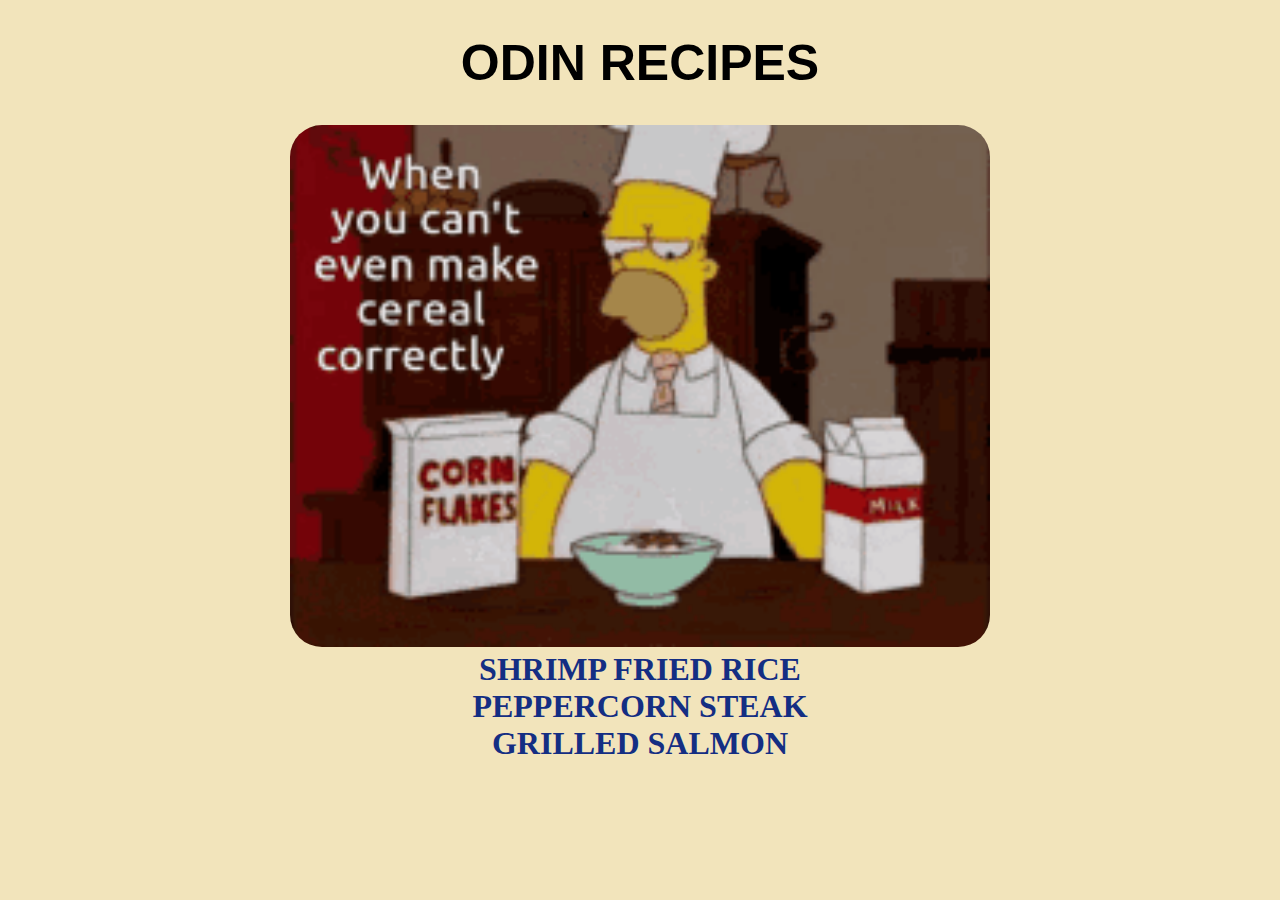
<file: recipes/index.html>
<!DOCTYPE html>
<html lang="en">
<head>
    <meta charset="UTF-8">
    <meta http-equiv="X-UA-Compatible" content="IE=edge">
    <meta name="viewport" content="width=device-width, initial-scale=1.0">
    <title>Odin Recipes</title>
    <link rel="stylesheet" href="/recipes/recipes.css">
</head>

<body class="index-body">
    <h1 class="index-h1">ODIN RECIPES</h1>
    <img src="/images/bad-cook-homer.gif" alt="homer cooking gif">
    <ul class="index-ulist">
      <li><a href="/recipes/shrimp-fried-rice.html">SHRIMP FRIED RICE</a></li>
      <li><a href="/recipes/peppercorn-steak.html">PEPPERCORN STEAK</a></li>
      <li><a href="/recipes/grilled-salmon.html">GRILLED SALMON</a></li>
    </ul>
</body>
</html>
</file>
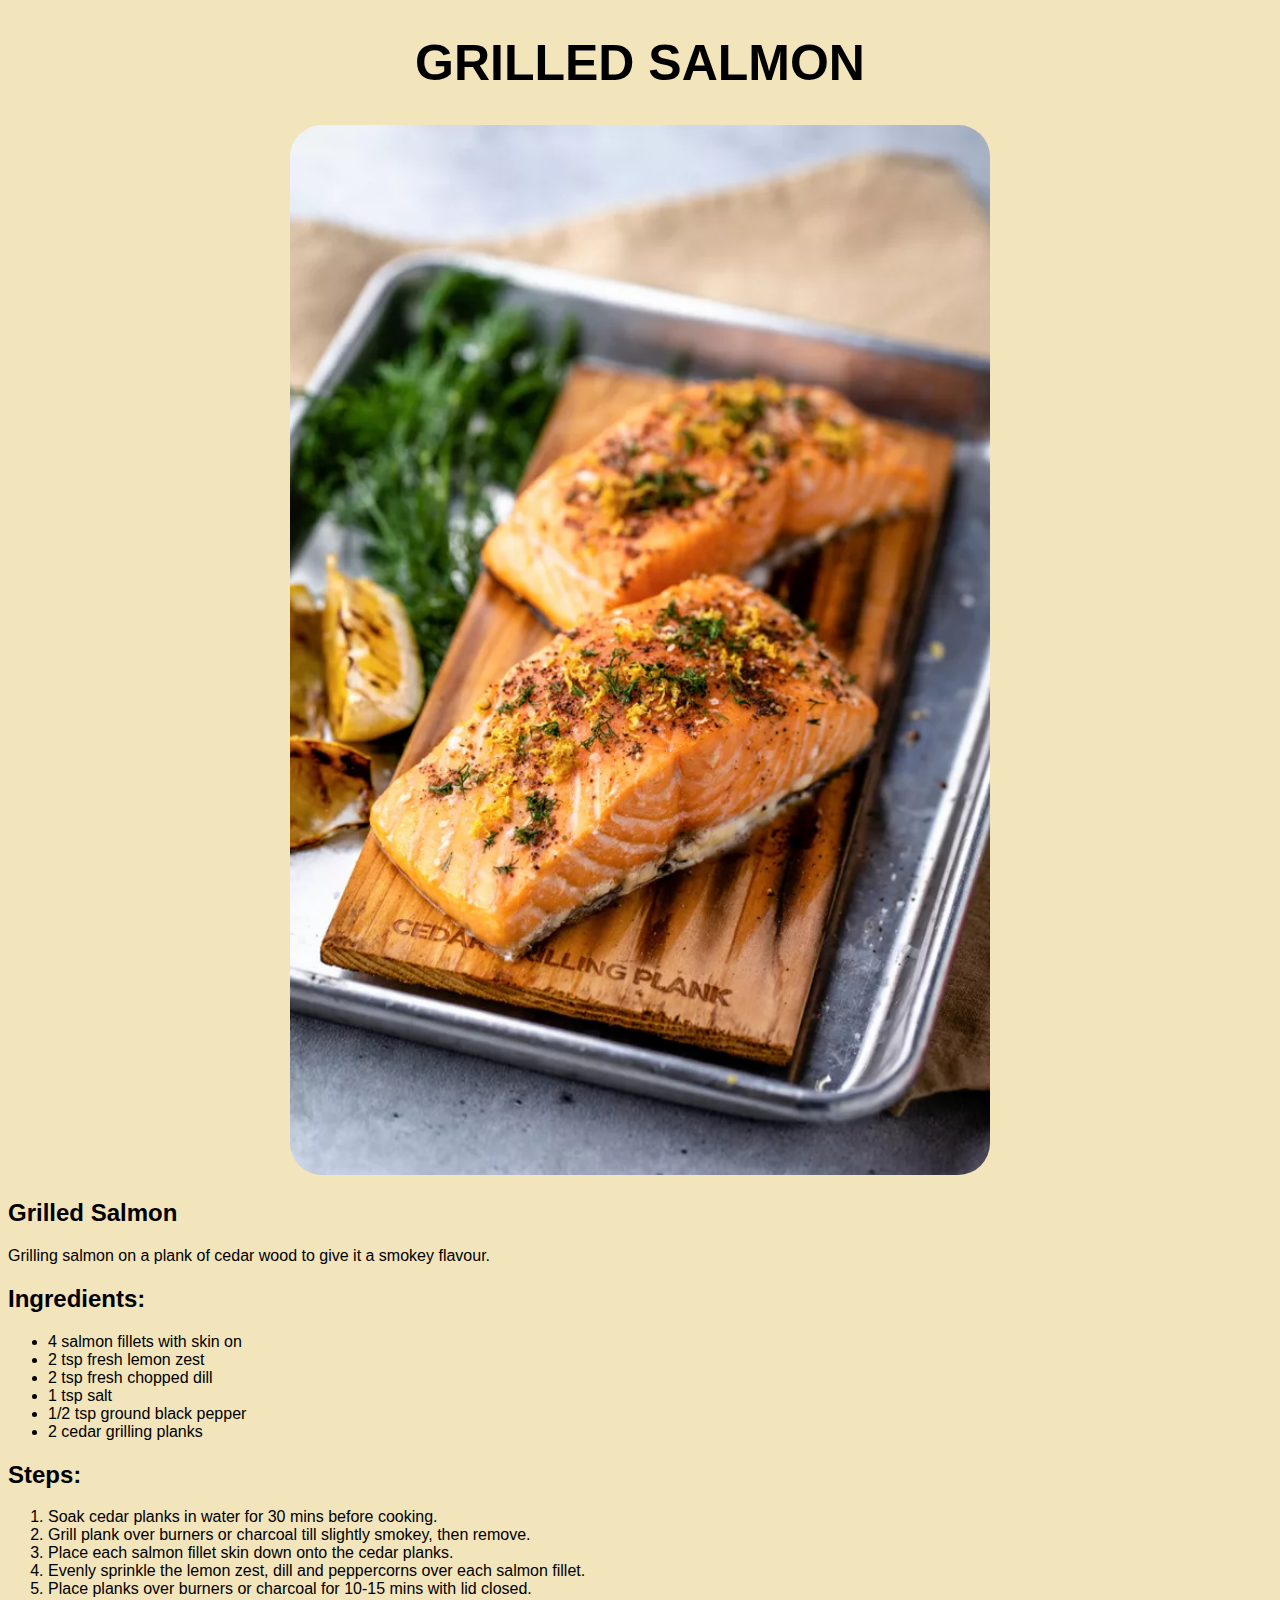
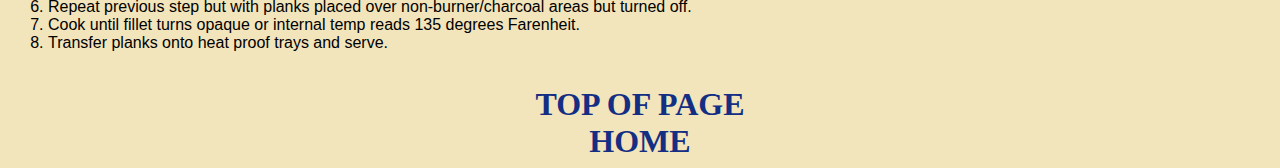
<file: recipes/grilled-salmon.html>
<!DOCTYPE html>
<html lang="en">
<head>
    <meta charset="UTF-8">
    <meta http-equiv="X-UA-Compatible" content="IE=edge">
    <meta name="viewport" content="width=device-width, initial-scale=1.0">
    <title>Grilled Salmon</title>
    <link rel="stylesheet" href="/recipes/recipes.css">
</head>

<body>
    <div class="title-h1">
      <h1>GRILLED SALMON</h1>
      <img src="/images/grilled_salmon.webp" alt="grilled salmon pic">
    </div>

    <div class="div-content">
      <h2>Grilled Salmon</h2>
      <p>Grilling salmon on a plank of cedar wood to give it a smokey flavour.</p>

      <h2>Ingredients:</h2>
      <ul>
          <li>4 salmon fillets with skin on</li>
          <li>2 tsp fresh lemon zest</li>
          <li>2 tsp fresh chopped dill</li>
          <li>1 tsp salt</li>
          <li>1/2 tsp ground black pepper</li>
          <li>2 cedar grilling planks</li>
      </ul>

      <h2>Steps:</h2>
      <ol>
          <li>Soak cedar planks in water for 30 mins before cooking.</li>
          <li>Grill plank over burners or charcoal till slightly smokey, then remove.</li>
          <li>Place each salmon fillet skin down onto the cedar planks.</li>
          <li>Evenly sprinkle the lemon zest, dill and peppercorns over each salmon fillet.</li>
          <li>Place planks over burners or charcoal for 10-15 mins with lid closed.</li>
          <li>Repeat previous step but with planks placed over non-burner/charcoal areas but turned off.</li>
          <li>Cook until fillet turns opaque or internal temp reads 135 degrees Farenheit.</li>
          <li>Transfer planks onto heat proof trays and serve.</li>
      </ol>
    </div>
    <br>
    <div class="bottom-link"><a href="#top">TOP OF PAGE</a></div>
    <div class="bottom-link"><a href="/recipes/index.html">HOME</a></div>
</body>
</html>
</file>
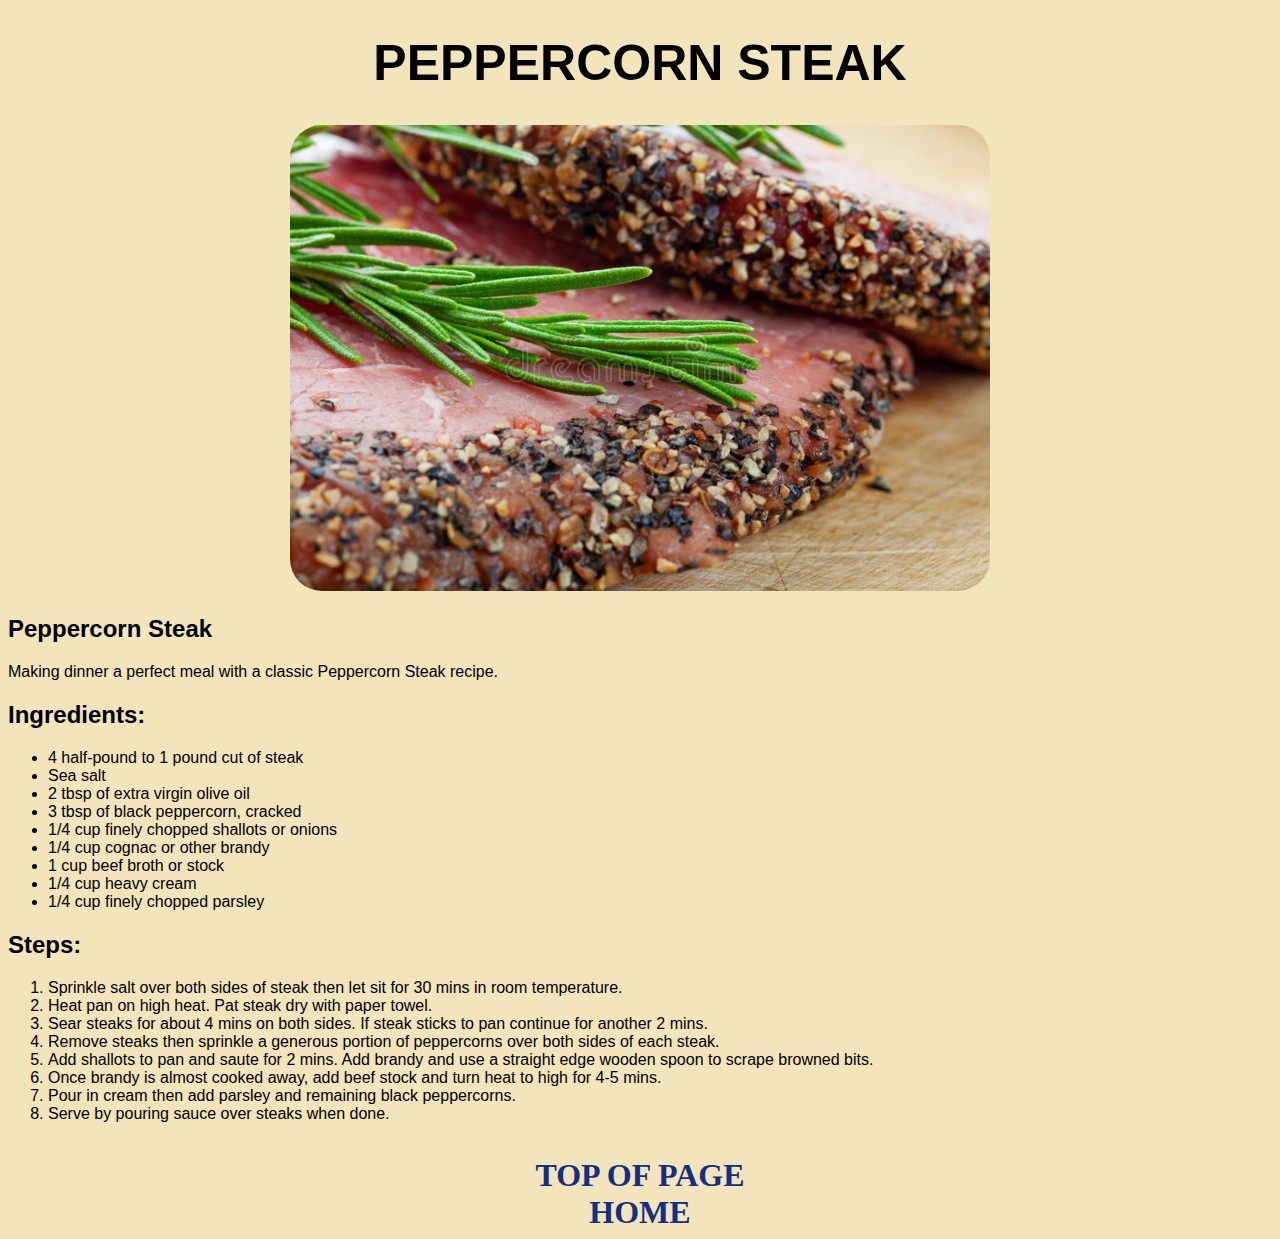
<file: recipes/peppercorn-steak.html>
<!DOCTYPE html>
<html lang="en">
<head>
    <meta charset="UTF-8">
    <meta http-equiv="X-UA-Compatible" content="IE=edge">
    <meta name="viewport" content="width=device-width, initial-scale=1.0">
    <title>Peppercorn Steak</title>
    <link rel="stylesheet" href="/recipes/recipes.css">
</head>

<body>
    <div class="title-h1">
    <h1>PEPPERCORN STEAK</h1>
    <img src="/images/peppercorn_steak.jpg" alt="peppercorn steak pic">
    </div>

    <div class="div-content">
      <h2>Peppercorn Steak</h2>
      <p>Making dinner a perfect meal with a classic Peppercorn Steak recipe.</p>

      <h2>Ingredients:</h2>
      <ul>
          <li>4 half-pound to 1 pound cut of steak</li>
          <li>Sea salt</li>
          <li>2 tbsp of extra virgin olive oil</li>
          <li>3 tbsp of black peppercorn, cracked</li>
          <li>1/4 cup finely chopped shallots or onions</li>
          <li>1/4 cup cognac or other brandy</li>
          <li>1 cup beef broth or stock</li>
          <li>1/4 cup heavy cream</li>
          <li>1/4 cup finely chopped parsley</li>
      </ul>

      <h2>Steps:</h2>
      <ol>
          <li>Sprinkle salt over both sides of steak then let sit for 30 mins in room temperature.</li>
          <li>Heat pan on high heat. Pat steak dry with paper towel.</li>
          <li>Sear steaks for about 4 mins on both sides. If steak sticks to pan continue for another 2 mins.</li>
          <li>Remove steaks then sprinkle a generous portion of peppercorns over both sides of each steak.</li>
          <li>Add shallots to pan and saute for 2 mins. Add brandy and use a straight edge wooden spoon to scrape browned bits.</li>
          <li>Once brandy is almost cooked away, add beef stock and turn heat to high for 4-5 mins.</li>
          <li>Pour in cream then add parsley and remaining black peppercorns.</li>
          <li>Serve by pouring sauce over steaks when done.</li>
      </ol>
    </div>
    <br>
    <div class="bottom-link"><a href="#top">TOP OF PAGE</a></div>
    <div class="bottom-link"><a href="/recipes/index.html">HOME</a></div></body>
</html>
</file>
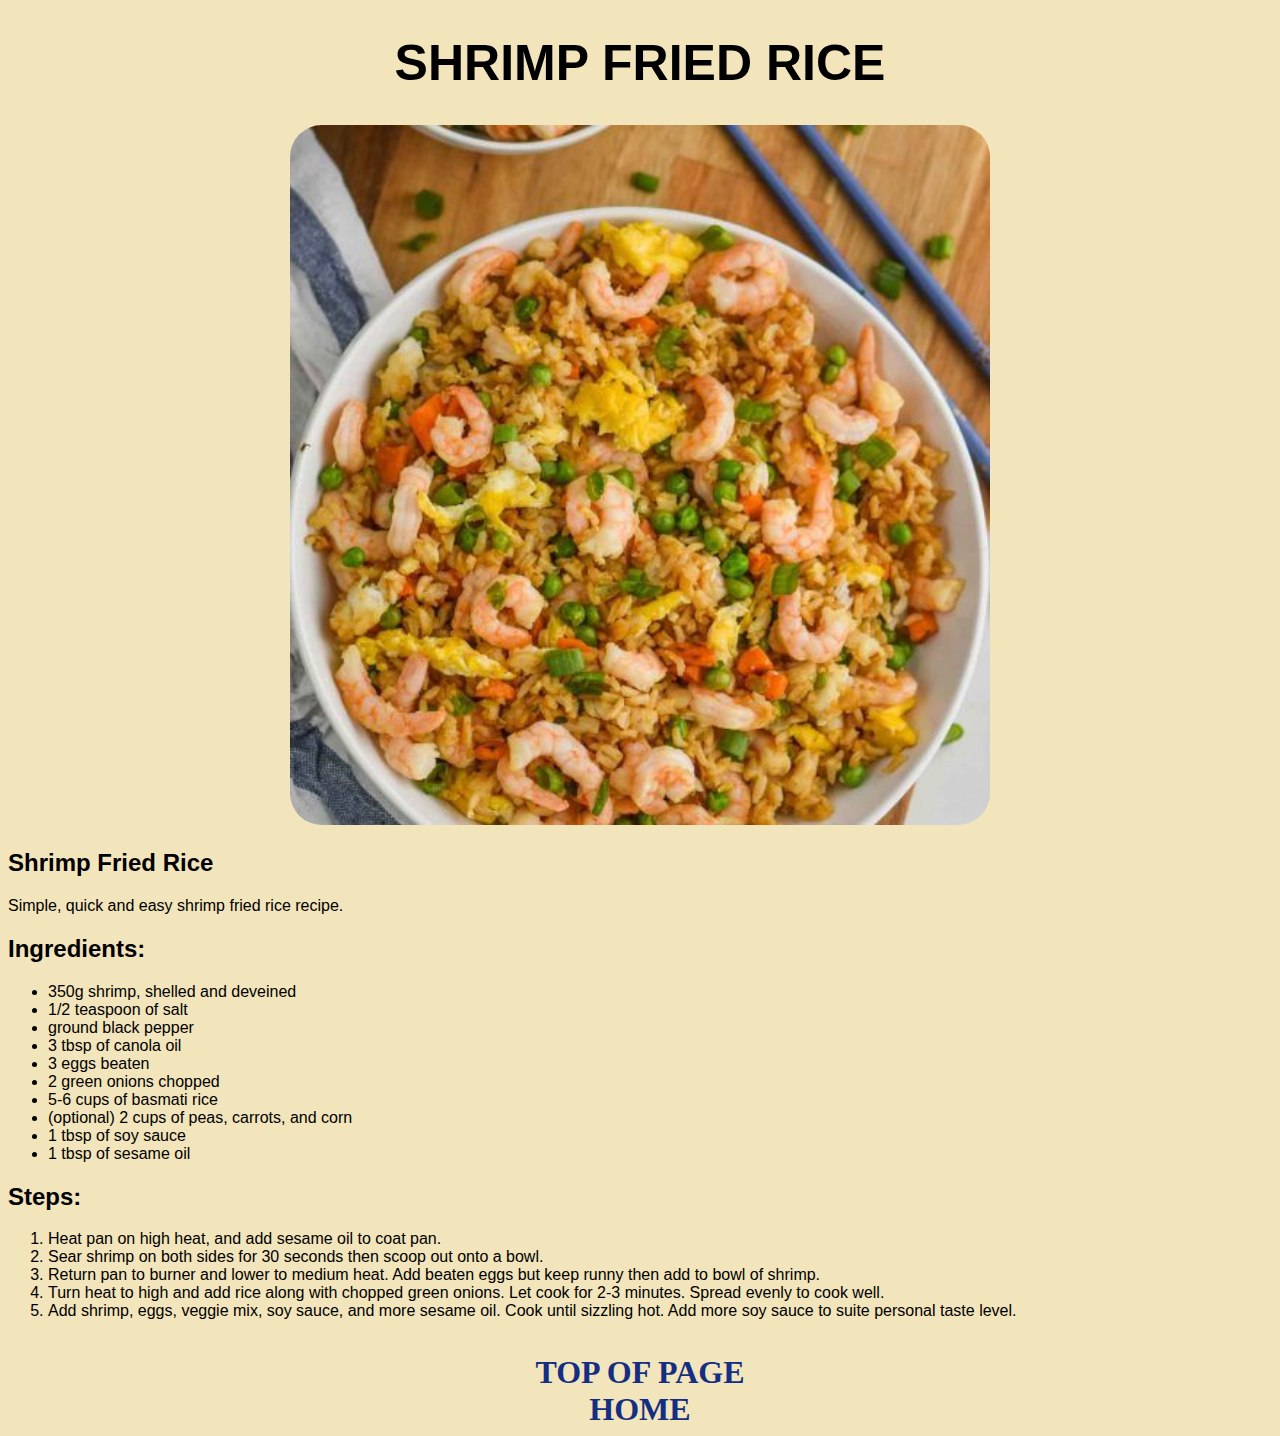
<file: recipes/shrimp-fried-rice.html>
<!DOCTYPE html>
<html lang="en">
<head>
    <meta charset="UTF-8">
    <meta http-equiv="X-UA-Compatible" content="IE=edge">
    <meta name="viewport" content="width=device-width, initial-scale=1.0">
    <title>Shrimp Fried Rice</title>
    <link rel="stylesheet" href="/recipes/recipes.css">
</head>

<body>
    <div class="title-h1">
      <h1>SHRIMP FRIED RICE</h1>
      <img src="/images/shrimpfriedrice.jpg" alt="pic of shrimp fried rice">
    </div>

    <div class="div-content">
      <h2>Shrimp Fried Rice</h2>
      <p>Simple, quick and easy shrimp fried rice recipe.</p>

      <h2>Ingredients:</h2>
      <ul>
          <li>350g shrimp, shelled and deveined</li>
          <li>1/2 teaspoon of salt</li>
          <li>ground black pepper</li>
          <li>3 tbsp of canola oil</li>
          <li>3 eggs beaten</li>
          <li>2 green onions chopped</li>
          <li>5-6 cups of basmati rice</li>
          <li>(optional) 2 cups of peas, carrots, and corn</li>
          <li>1 tbsp of soy sauce</li>
          <li>1 tbsp of sesame oil</li>
      </ul>

      <h2>Steps:</h2>
      <ol>
          <li>Heat pan on high heat, and add sesame oil to coat pan.</li>
          <li>Sear shrimp on both sides for 30 seconds then scoop out onto a bowl.</li>
          <li>Return pan to burner and lower to medium heat. Add beaten eggs but keep runny then add to bowl of shrimp.</li>
          <li>Turn heat to high and add rice along with chopped green onions. Let cook for 2-3 minutes. Spread evenly to cook well.</li>
          <li>Add shrimp, eggs, veggie mix, soy sauce, and more sesame oil. Cook until sizzling hot. Add more soy sauce to suite personal taste level.</li>
      </ol>
    </div>
    <br>
    <div class="bottom-link"><a href="#top">TOP OF PAGE</a></div>
    <div class="bottom-link"><a href="/recipes/index.html">HOME</a></div>
</body>
</html>
</file>
<file: recipes/recipes.css>
body {
    text-align: center;
    background-color: rgba(221, 182, 74, 0.377);
    font-family: Helvetica, Arial, "Times New Roman", sans-serif;
}

.title-h1 {
    text-align: center;
}

.div-content {
    text-align: left;
}

.index-ulist {
    font-size: 32px;
    display: contents;
    font-weight: 900;
    font-family: cursive;
}

.bottom-link {
    text-align: center;
    font-size: xx-large;
    font-weight: 900;
    font-family: cursive;
}

a {
    color: rgb(20, 46, 131);
    text-decoration: none;
}

.index-h1 {
    font-size: 50px;
    font-weight: 900; /*max limit for bold text*/
}

h1 {
    font-size: 50px;
    
}

img {
    height: auto;
    width: 700px;
    border-radius: 32px;
}
</file>
